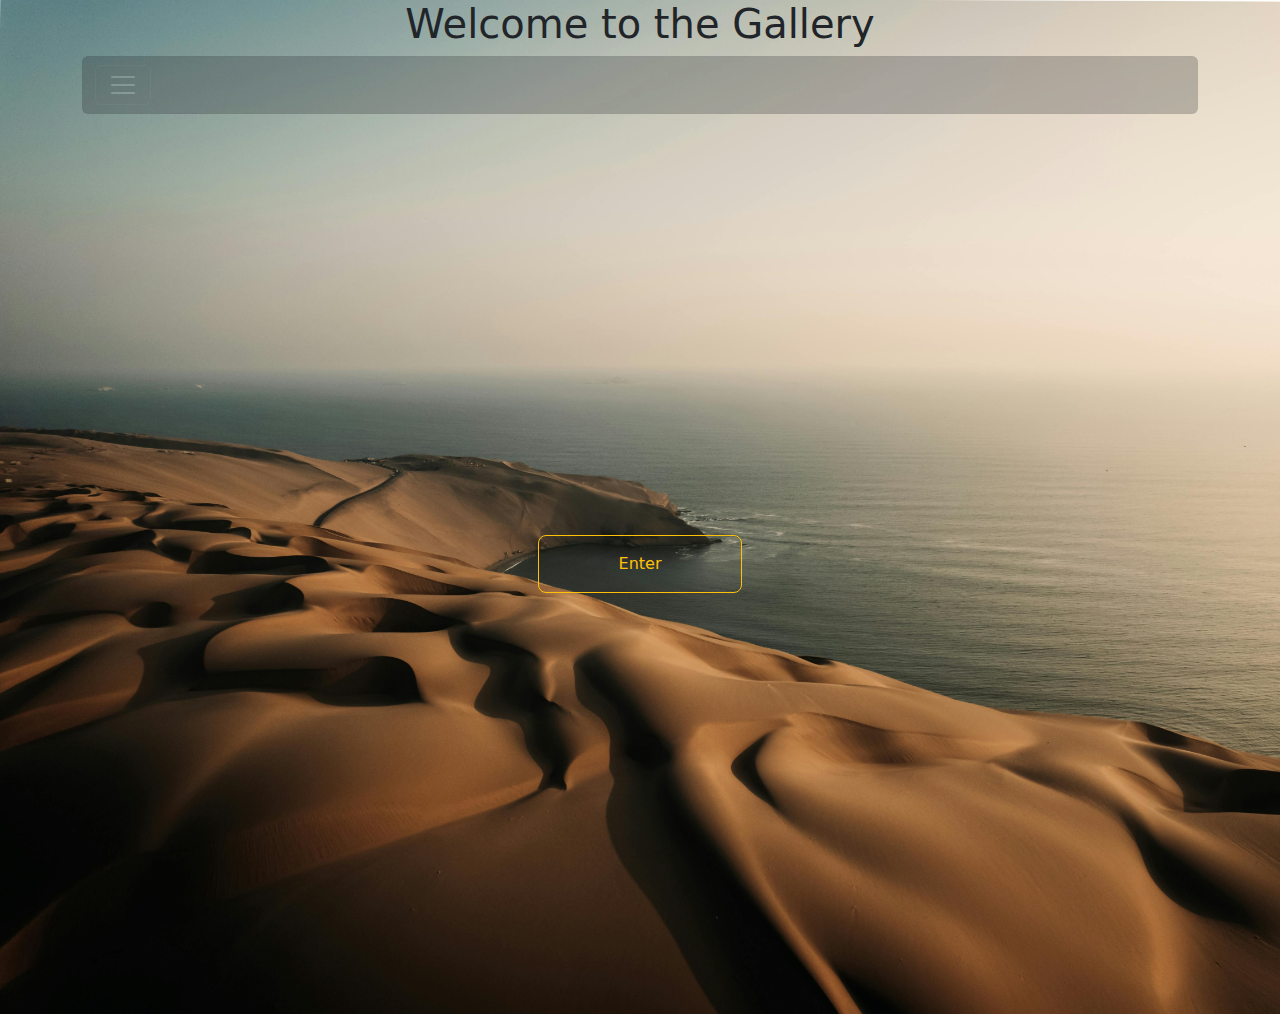
<file: pages/index.html>
<!DOCTYPE html>
<html lang="en">
  <head>
    <meta charset="UTF-8" />
    <meta name="viewport" content="width=device-width, initial-scale=1.0" />
    <title>SBA</title>
    <link
      href="https://cdn.jsdelivr.net/npm/bootstrap@5.3.3/dist/css/bootstrap.min.css"
      rel="stylesheet"
      integrity="sha384-QWTKZyjpPEjISv5WaRU9OFeRpok6YctnYmDr5pNlyT2bRjXh0JMhjY6hW+ALEwIH"
      crossorigin="anonymous"
    />
    <link rel="stylesheet" href="../styles/style.css">

  
  </head>
  <body class="container">
    <header class="h1">Welcome to the Gallery</header>

    <div
      class="collapse card"
      id="navbarToggleExternalContent"
      data-bs-theme="dark"                                    
    >
      <div class="bg-dark p-4" id="in_van">  
       <p>Home</p>
       <a href="login.html"><p>Login</p></a>
       <a href="gallery.html"><p>Gallery</p></a>
      </div>
    </div>
    <nav class="navbar navbar-dark bg-dark card "  id="headernav">
        <div class="container-fluid">
          <button
            class="navbar-toggler"
            type="button"
            data-bs-toggle="collapse"
            data-bs-target="#navbarToggleExternalContent"
            aria-controls="navbarToggleExternalContent"
            aria-expanded="false"
            aria-label="Toggle navigation"
          >
            <span class="navbar-toggler-icon"></span>
          </button>
        </div>
      </nav>

    <main>
      <section>
        <a href="gallery.html"
          ><button type="button" class="btn btn-outline-warning btn-lg">
            Enter
          </button></a
        >
      </section>
    </main>

    <script
      src="https://cdn.jsdelivr.net/npm/bootstrap@5.3.3/dist/js/bootstrap.bundle.min.js"
      integrity="sha384-YvpcrYf0tY3lHB60NNkmXc5s9fDVZLESaAA55NDzOxhy9GkcIdslK1eN7N6jIeHz"
      crossorigin="anonymous"
    ></script>
  </body>
</html>
</file>
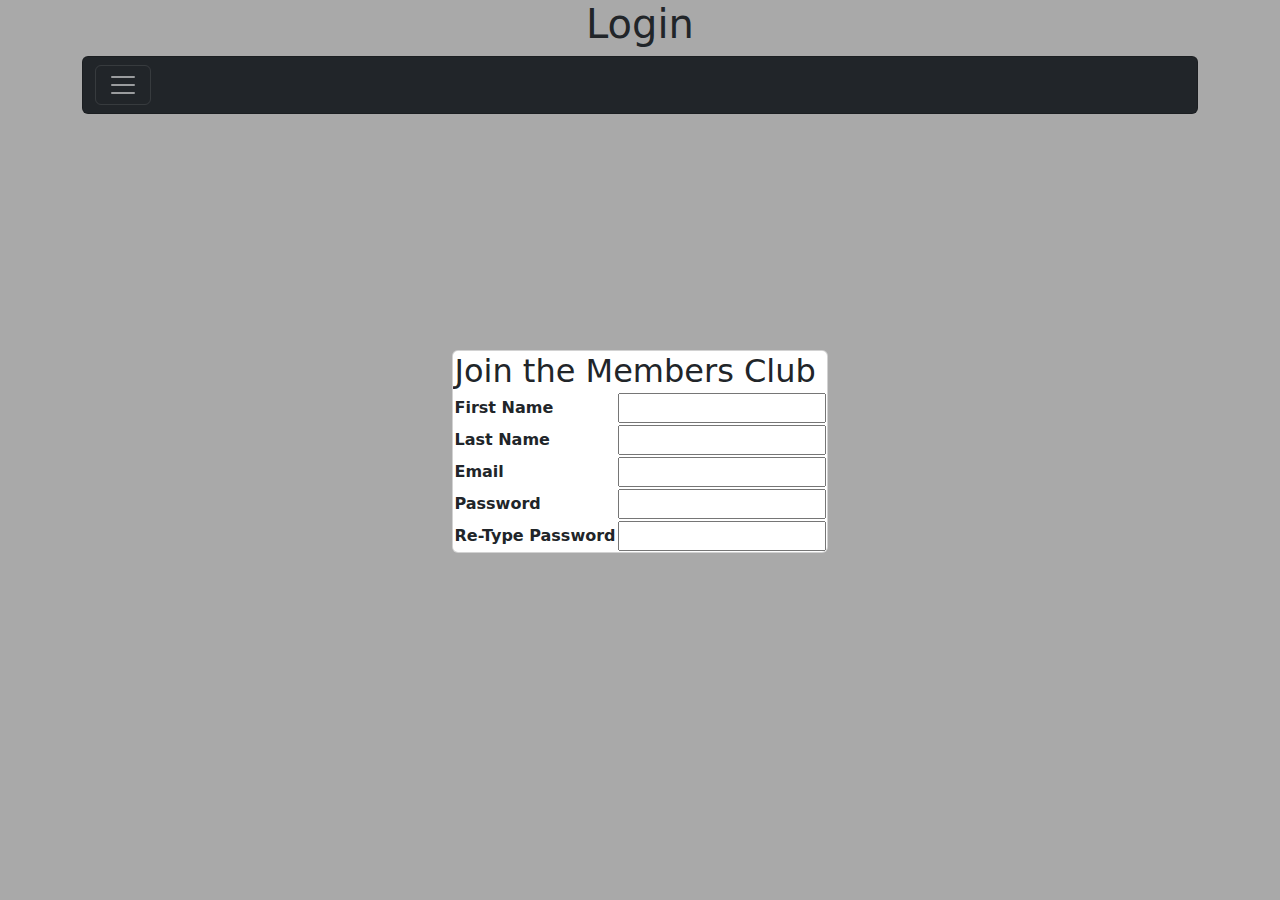
<file: pages/login.html>
<!DOCTYPE html>
<html lang="en">
<head>
    <meta charset="UTF-8">
    <meta name="viewport" content="width=device-width, initial-scale=1.0">
    <title>Login</title>
    <link
      href="https://cdn.jsdelivr.net/npm/bootstrap@5.3.3/dist/css/bootstrap.min.css"
      rel="stylesheet"
      integrity="sha384-QWTKZyjpPEjISv5WaRU9OFeRpok6YctnYmDr5pNlyT2bRjXh0JMhjY6hW+ALEwIH"
      crossorigin="anonymous"
    />
    <style>
        body {
            height: 100vh;
            background-color: darkgray;
        }
        main {
            height: 100%;
        }

        section {
            display: flex;
            justify-content: center;
            height: 75%;
            width: 100%;
            
        }

        table {
            align-self: center;
            border: 1px solid black;
        }

        th {

            transition-property: color;
            transition-duration: 3ms;

        }

        th:hover {

            color: green;
        }


    </style>

</head>
<body class="container">
    <header class="h1" style="text-align: center;">Login</header>

    <div
      class="collapse card"
      id="navbarToggleExternalContent"
      data-bs-theme="dark"
    >
      <div class="bg-dark p-4" id="in_van">
       <a href="index.html"><p>Home</p></a>
       <a href="login.html"><p>Login</p></a>
       <a href="gallery.html"><p>Gallery</p></a>
      </div>
    </div>
    <nav class="navbar navbar-dark bg-dark card "  id="headernav">
        <div class="container-fluid">
          <button
            class="navbar-toggler"
            type="button"
            data-bs-toggle="collapse"
            data-bs-target="#navbarToggleExternalContent"
            aria-controls="navbarToggleExternalContent"
            aria-expanded="false"
            aria-label="Toggle navigation"
          >
            <span class="navbar-toggler-icon"></span>
          </button>
        </div>
      </nav>


        <section>

            <table class="table-responsive card">
                <thead >
                    <th class="h2">
                        Join the Members Club
                    </th>
                </thead>
                
                <tbody>
                <tr>
                        <th>First Name</th>
                        <td><form action="test"><div><input type="text"></div></form></td>
                    </tr>
                    <tr>
                        <th>Last Name</th>
                        <td><form action="test"><div><input type="text"></div></form></td>
                    </tr>
                    <hr>
                    <tr>
                        <th>Email</th>
                        <td><form action="test"><div><input type="email"></div></form></td>
                    </tr>
                    <tr>
                        <th>Password</th>
                        <td><form action="test"><div><input type="password"></div></form></td>
                    </tr>
                    <tr>
                        <th>Re-Type Password</th>
                        <td><form action="test"><div><input type="password"></div></form></td>
                    </tr>

                </tbody>
              </table>
        </section>

        <aside>



        </aside>
    </main>
      <script
      src="https://cdn.jsdelivr.net/npm/bootstrap@5.3.3/dist/js/bootstrap.bundle.min.js"
      integrity="sha384-YvpcrYf0tY3lHB60NNkmXc5s9fDVZLESaAA55NDzOxhy9GkcIdslK1eN7N6jIeHz"
      crossorigin="anonymous"
      ></script>  
</body>
</html>
</file>
<file: styles/style.css>
.container {
    background-image: url(../pages/images/pexels-joem-castillo-20065715.jpg);
    background-size: cover;
  }

  header {
    text-align: center;
  }

  section img {
    object-fit: contain;
  }

  section {
    display: flex;
    flex-wrap: wrap;
    justify-content: center;
    height: 100vh;
  }
  .btn {
    align-self: center;
    --bs-btn-padding-y: 1rem;
    --bs-btn-padding-x: 5rem;
    --bs-btn-font-size: 1rem;
  }
  a {
    align-self: center;
  }
  #headernav {

    opacity: .25;

    transition-property: opacity ;
    transition-duration: 3ms;
  }

  #headernav:hover {
    opacity: 1;
  }
</file>
